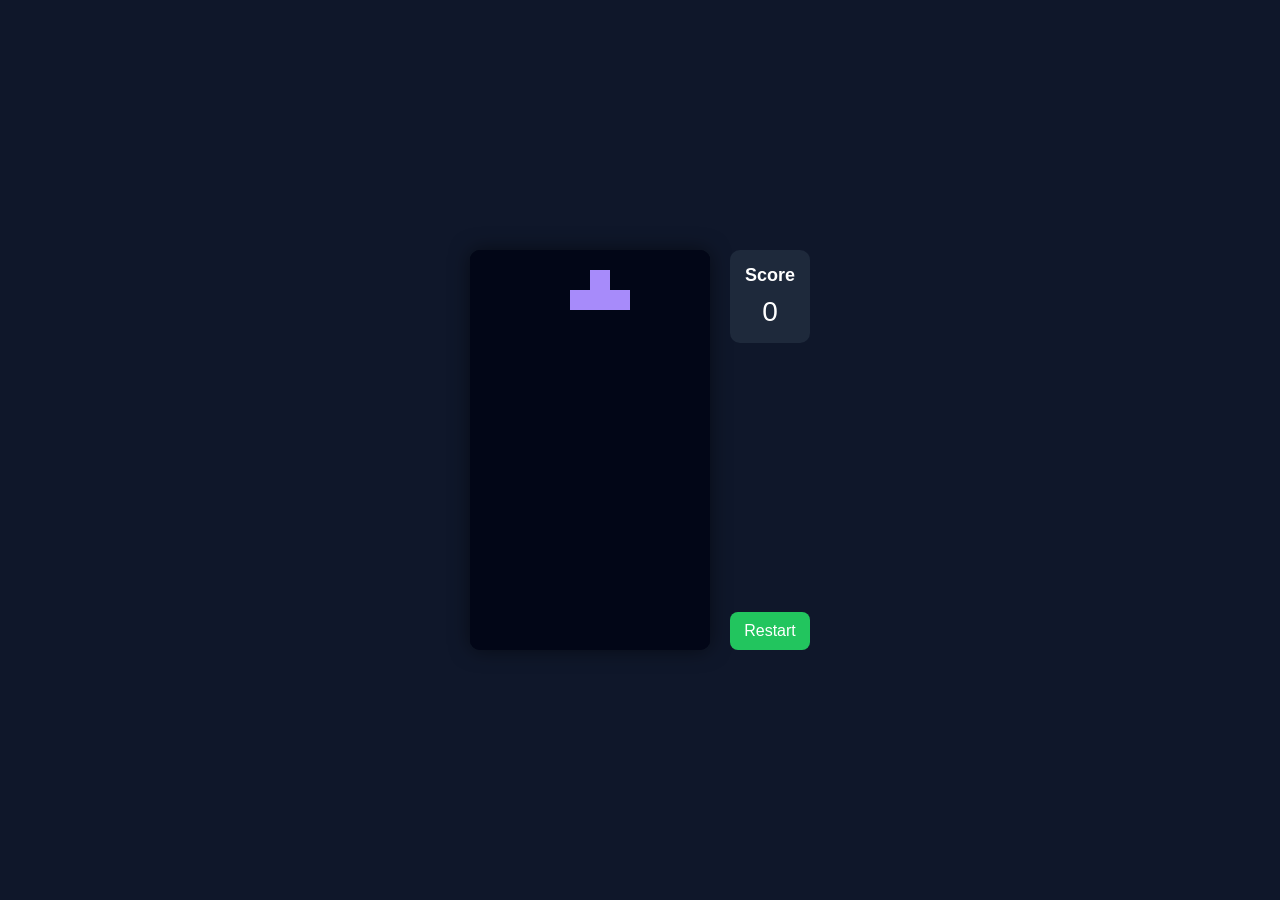
<file: index.html>
<!DOCTYPE html>
<html lang="en">

<head>
    <meta charset="UTF-8">
    <meta name="viewport" content="width=device-width, initial-scale=1.0">
    <title>Modern Tetris</title>
    <link rel="stylesheet" href="style.css">
</head>

<body>
    <div class="container">
        <canvas id="game" width="240" height="400"></canvas>
        <div class="panel">
            <div class="score-box">
                <h2>Score</h2>
                <div class="score" id="score">0</div>
            </div>
            <button onclick="resetGame()">Restart</button>
        </div>
    </div>

    <script src="main.js"></script>
</body>

</html>
</file>
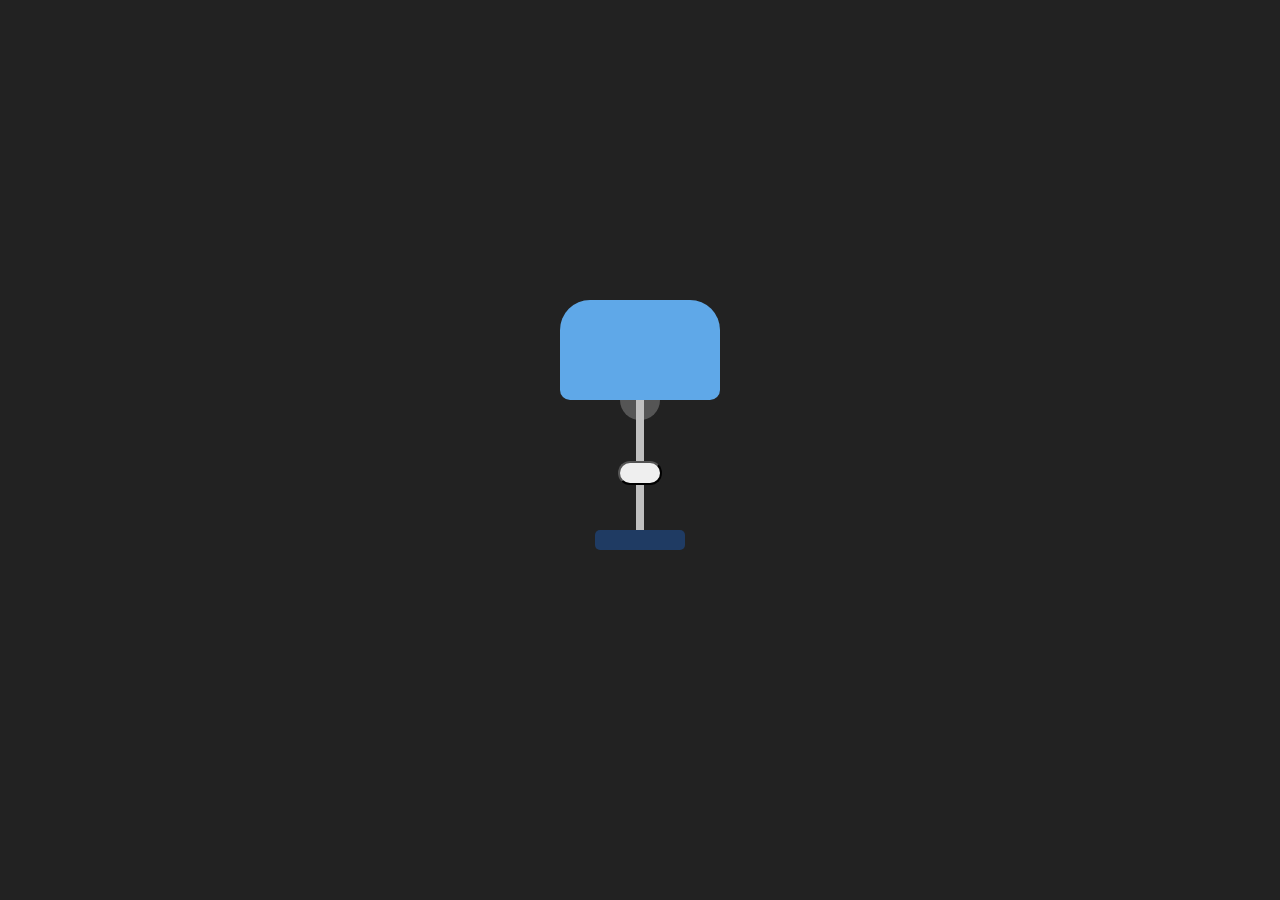
<file: Lights off/index.html>
<!DOCTYPE html>
<html>

<head>
    <style>
        body {
            margin: 0;
            height: 100vh;
            display: flex;
            flex-direction: column;
            justify-content: center;
            align-items: center;
            background: #222;
            transition: .5s;
        }

        button {
            padding: 10px 20px;
            margin-bottom: 40px;
            font-size: 16px;
            cursor: pointer;
            border-radius: 25px;
            position: absolute;
            bottom: 375px;
            z-index: 12312312312;
        }

        .lamp {
            position: relative;
            width: 200px;
            height: 300px;

        }

        .shade {
            width: 160px;
            height: 100px;
            background: #5fa8e8;
            border-radius: 30px 30px 10px 10px;
            position: absolute;
            left: 20px;
            z-index: 12312312312;
        }

        .bulb {
            width: 40px;
            height: 40px;
            background: #555;
            border-radius: 50%;
            position: absolute;
            top: 80px;
            left: 80px;
            transition: .5s;
        }

        .stand {
            width: 8px;
            height: 130px;
            background: silver;
            position: absolute;
            top: 100px;
            left: 96px;
        }

        .base {
            width: 90px;
            height: 20px;
            background: #1f3b63;
            position: absolute;
            bottom: 0;
            left: 55px;
            top: 230px;
            border-radius: 5px;
        }

        /* عند التشغيل */
        body.light-on {
            background: #f8f0c8;
        }

        body.light-on .bulb {
            background: yellow;
            box-shadow:
                0 0 30px yellow,
                0 0 60px yellow,
                0 0 120px yellow;
        }
    </style>
</head>

<body>

    <button id="btn"></button>

    <div class="lamp">
        <div class="shade"></div>
        <div class="bulb"></div>
        <div class="stand"></div>
        <div class="base"></div>
    </div>

    <script>
        const btn = document.getElementById("btn");
        btn.addEventListener("click", () => {

            document.body.classList.toggle("light-on");

        });
    </script>

</body>

</html>
</file>
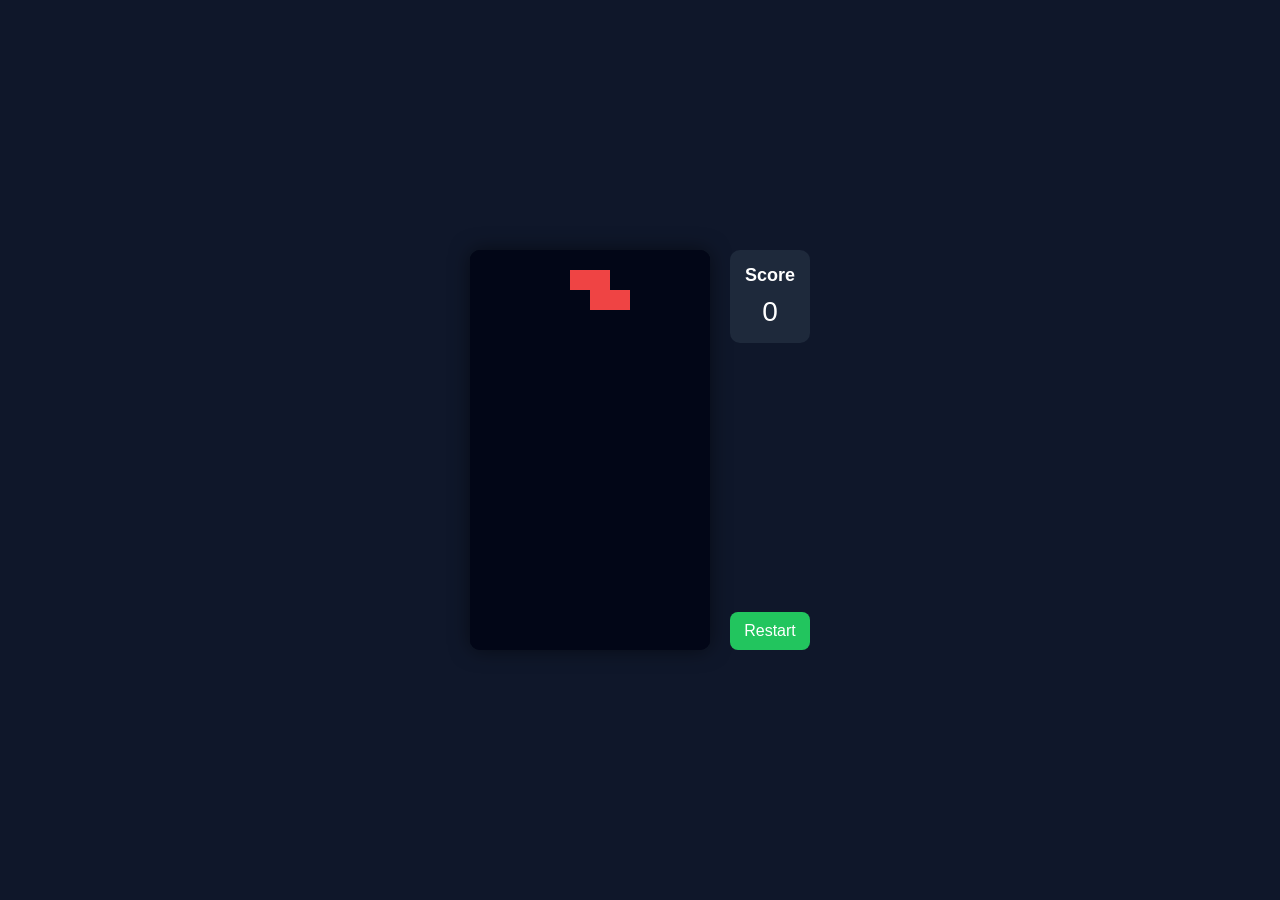
<file: MohamedAtef.html>
<!DOCTYPE html>
<html lang="en">

<head>
    <meta charset="UTF-8">
    <meta name="viewport" content="width=device-width, initial-scale=1.0">
    <title>Modern Tetris</title>
    <style>
        body {
            margin: 0;
            display: flex;
            justify-content: center;
            align-items: center;
            height: 100vh;
            background: #0f172a;
            font-family: Arial, sans-serif;
            color: #fff;
        }

        .container {
            display: flex;
            gap: 20px;
        }

        canvas {
            background: #020617;
            border-radius: 10px;
            box-shadow: 0 0 20px rgba(0, 0, 0, 0.5);
        }

        .panel {
            display: flex;
            flex-direction: column;
            justify-content: space-between;
        }

        .score-box {
            background: #1e293b;
            padding: 15px;
            border-radius: 10px;
            text-align: center;
        }

        .score-box h2 {
            margin: 0;
            font-size: 18px;
        }

        .score {
            font-size: 28px;
            margin-top: 10px;
        }

        button {
            margin-top: 20px;
            padding: 10px;
            border: none;
            border-radius: 8px;
            background: #22c55e;
            color: white;
            cursor: pointer;
            font-size: 16px;
        }

        button:hover {
            background: #16a34a;
        }
    </style>
</head>

<body>
    <div class="container">
        <canvas id="game" width="240" height="400"></canvas>
        <div class="panel">
            <div class="score-box">
                <h2>Score</h2>
                <div class="score" id="score">0</div>
            </div>
            <button onclick="resetGame()">Restart</button>
        </div>
    </div>

    <script>
        const canvas = document.getElementById('game');
        const ctx = canvas.getContext('2d');
        ctx.scale(20, 20);

        const arena = createMatrix(12, 20);
        const player = { pos: { x: 0, y: 0 }, matrix: null, score: 0 };

        function createMatrix(w, h) {
            const matrix = [];
            while (h--) matrix.push(new Array(w).fill(0));
            return matrix;
        }

        function createPiece(type) {
            switch (type) {
                case 'T': return [[0, 1, 0], [1, 1, 1], [0, 0, 0]];
                case 'O': return [[2, 2], [2, 2]];
                case 'L': return [[0, 3, 0], [0, 3, 0], [0, 3, 3]];
                case 'J': return [[0, 4, 0], [0, 4, 0], [4, 4, 0]];
                case 'I': return [[0, 5, 0, 0], [0, 5, 0, 0], [0, 5, 0, 0], [0, 5, 0, 0]];
                case 'S': return [[0, 6, 6], [6, 6, 0], [0, 0, 0]];
                case 'Z': return [[7, 7, 0], [0, 7, 7], [0, 0, 0]];
            }
        }

        function drawMatrix(matrix, offset) {
            matrix.forEach((row, y) => {
                row.forEach((value, x) => {
                    if (value !== 0) {
                        ctx.fillStyle = colors[value];
                        ctx.fillRect(x + offset.x, y + offset.y, 1, 1);
                    }
                });
            });
        }

        function draw() {
            ctx.fillStyle = '#020617';
            ctx.fillRect(0, 0, canvas.width, canvas.height);
            drawMatrix(arena, { x: 0, y: 0 });
            drawMatrix(player.matrix, player.pos);
        }

        function merge(arena, player) {
            player.matrix.forEach((row, y) => {
                row.forEach((value, x) => {
                    if (value !== 0) {
                        arena[y + player.pos.y][x + player.pos.x] = value;
                    }
                });
            });
        }

        function collide(arena, player) {
            const [m, o] = [player.matrix, player.pos];
            for (let y = 0; y < m.length; ++y) {
                for (let x = 0; x < m[y].length; ++x) {
                    if (m[y][x] !== 0 &&
                        (arena[y + o.y] && arena[y + o.y][x + o.x]) !== 0) {
                        return true;
                    }
                }
            }
            return false;
        }

        function playerDrop() {
            player.pos.y++;
            if (collide(arena, player)) {
                player.pos.y--;
                merge(arena, player);
                playerReset();
                arenaSweep();
                updateScore();
            }
            dropCounter = 0;
        }

        function playerMove(dir) {
            player.pos.x += dir;
            if (collide(arena, player)) player.pos.x -= dir;
        }

        function playerReset() {
            const pieces = 'TJLOSZI';
            player.matrix = createPiece(pieces[Math.random() * pieces.length | 0]);
            player.pos.y = 0;
            player.pos.x = (arena[0].length / 2 | 0) - (player.matrix[0].length / 2 | 0);
            if (collide(arena, player)) {
                arena.forEach(row => row.fill(0));
                player.score = 0;
                updateScore();
            }
        }

        function arenaSweep() {
            let rowCount = 1;
            outer: for (let y = arena.length - 1; y >= 0; --y) {
                for (let x = 0; x < arena[y].length; ++x) {
                    if (arena[y][x] === 0) continue outer;
                }
                arena.splice(y, 1);
                arena.unshift(new Array(arena[0].length).fill(0));
                player.score += rowCount * 10;
                rowCount *= 2;
                ++y;
            }
        }

        function updateScore() {
            document.getElementById('score').innerText = player.score;
        }

        function rotate(matrix) {
            for (let y = 0; y < matrix.length; ++y) {
                for (let x = 0; x < y; ++x) {
                    [matrix[x][y], matrix[y][x]] = [matrix[y][x], matrix[x][y]];
                }
            }
            matrix.forEach(row => row.reverse());
        }

        function playerRotate() {
            const pos = player.pos.x;
            let offset = 1;
            rotate(player.matrix);
            while (collide(arena, player)) {
                player.pos.x += offset;
                offset = -(offset + (offset > 0 ? 1 : -1));
                if (offset > player.matrix[0].length) {
                    rotate(player.matrix);
                    player.pos.x = pos;
                    return;
                }
            }
        }

        let dropCounter = 0;
        let dropInterval = 1000;
        let lastTime = 0;

        function update(time = 0) {
            const deltaTime = time - lastTime;
            lastTime = time;
            dropCounter += deltaTime;
            if (dropCounter > dropInterval) playerDrop();
            draw();
            requestAnimationFrame(update);
        }

        function resetGame() {
            arena.forEach(row => row.fill(0));
            player.score = 0;
            updateScore();
            playerReset();
        }

        const colors = [
            null,
            '#a78bfa',
            '#facc15',
            '#fb923c',
            '#38bdf8',
            '#4ade80',
            '#f472b6',
            '#ef4444'
        ];


        document.addEventListener('keydown', event => {
            if (event.key === 'ArrowLeft') playerMove(-1);
            else if (event.key === 'ArrowRight') playerMove(1);
            else if (event.key === 'ArrowDown') playerDrop();
            else if (event.key === 'ArrowUp') playerRotate();
        });

        playerReset();
        updateScore();
        update();
    </script>
</body>

</html>
</file>
<file: style.css>
body {
    margin: 0;
    display: flex;
    justify-content: center;
    align-items: center;
    height: 100vh;
    background: #0f172a;
    font-family: Arial, sans-serif;
    color: #fff;
}

.container {
    display: flex;
    gap: 20px;
}

canvas {
    background: #020617;
    border-radius: 10px;
    box-shadow: 0 0 20px rgba(0, 0, 0, 0.5);
}

.panel {
    display: flex;
    flex-direction: column;
    justify-content: space-between;
}

.score-box {
    background: #1e293b;
    padding: 15px;
    border-radius: 10px;
    text-align: center;
}

.score-box h2 {
    margin: 0;
    font-size: 18px;
}

.score {
    font-size: 28px;
    margin-top: 10px;
}

button {
    margin-top: 20px;
    padding: 10px;
    border: none;
    border-radius: 8px;
    background: #22c55e;
    color: white;
    cursor: pointer;
    font-size: 16px;
}

button:hover {
    background: #16a34a;
}
</file>
